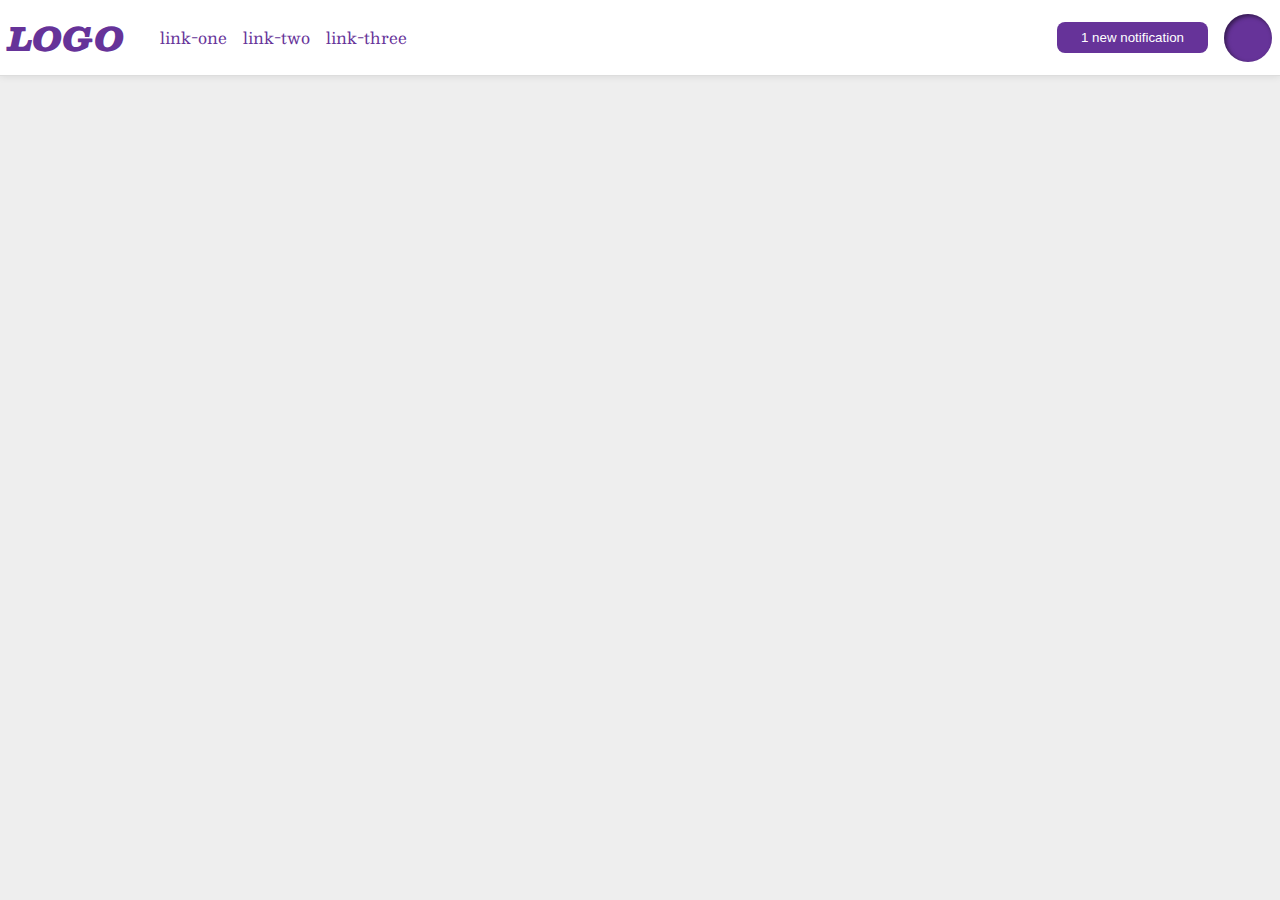
<file: flex/03-flex-header-2/index.html>
<!DOCTYPE html>
<html lang="en">
  <head>
    <meta charset="UTF-8">
    <meta http-equiv="X-UA-Compatible" content="IE=edge">
    <meta name="viewport" content="width=device-width, initial-scale=1.0">
    <title>Flex Header 2</title>
    <link rel="stylesheet" href="style.css">
  </head>
  <body>
    <div class="header">
      <div class="left-side">
        <div class="logo">
          LOGO
        </div>
        <ul class="links">
          <li><a href="https://google.com">link-one</a></li>
          <li><a href="https://google.com">link-two</a></li>
          <li><a href="https://google.com">link-three</a></li>
        </ul>
      </div>
      
      <div class="right-side">
        <button class="notifications">
          1 new notification
        </button>
        <div class="profile-image"></div>
      </div>
      
    </div>
  </body>
</html>
</file>
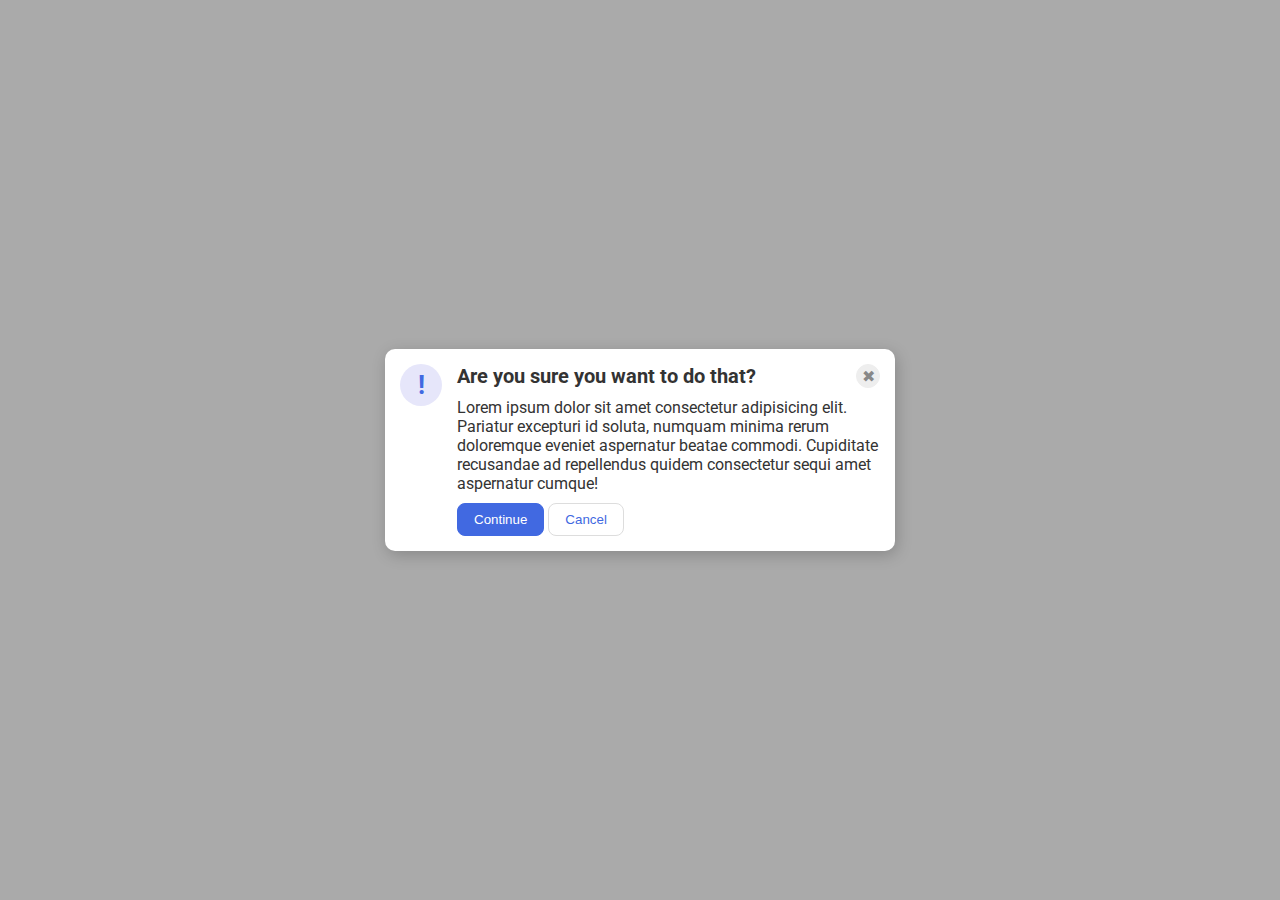
<file: flex/05-flex-modal/index.html>
<!DOCTYPE html>
<html lang="en">
  <head>
    <meta charset="UTF-8">
    <meta http-equiv="X-UA-Compatible" content="IE=edge">
    <meta name="viewport" content="width=device-width, initial-scale=1.0">
    <link rel="stylesheet" href="style.css">
    <title>Modal</title>
  </head>
  <body>
    <div class="modal">
      <div class="icon">!</div>

      <div class="content">
        <div class="header-and-close">
          <div class="header">Are you sure you want to do that?</div>
          <button class="close-button">✖</button>
        </div>

        <div class="text">Lorem ipsum dolor sit amet consectetur adipisicing elit. Pariatur excepturi id soluta, numquam minima rerum doloremque eveniet aspernatur beatae commodi. Cupiditate recusandae ad repellendus quidem consectetur sequi amet aspernatur cumque!</div>
        
        <div class="buttons">
          <button class="continue">Continue</button>
          <button class="cancel">Cancel</button>
        </div>
      </div>
    </div>
  </body>
</html>
</file>
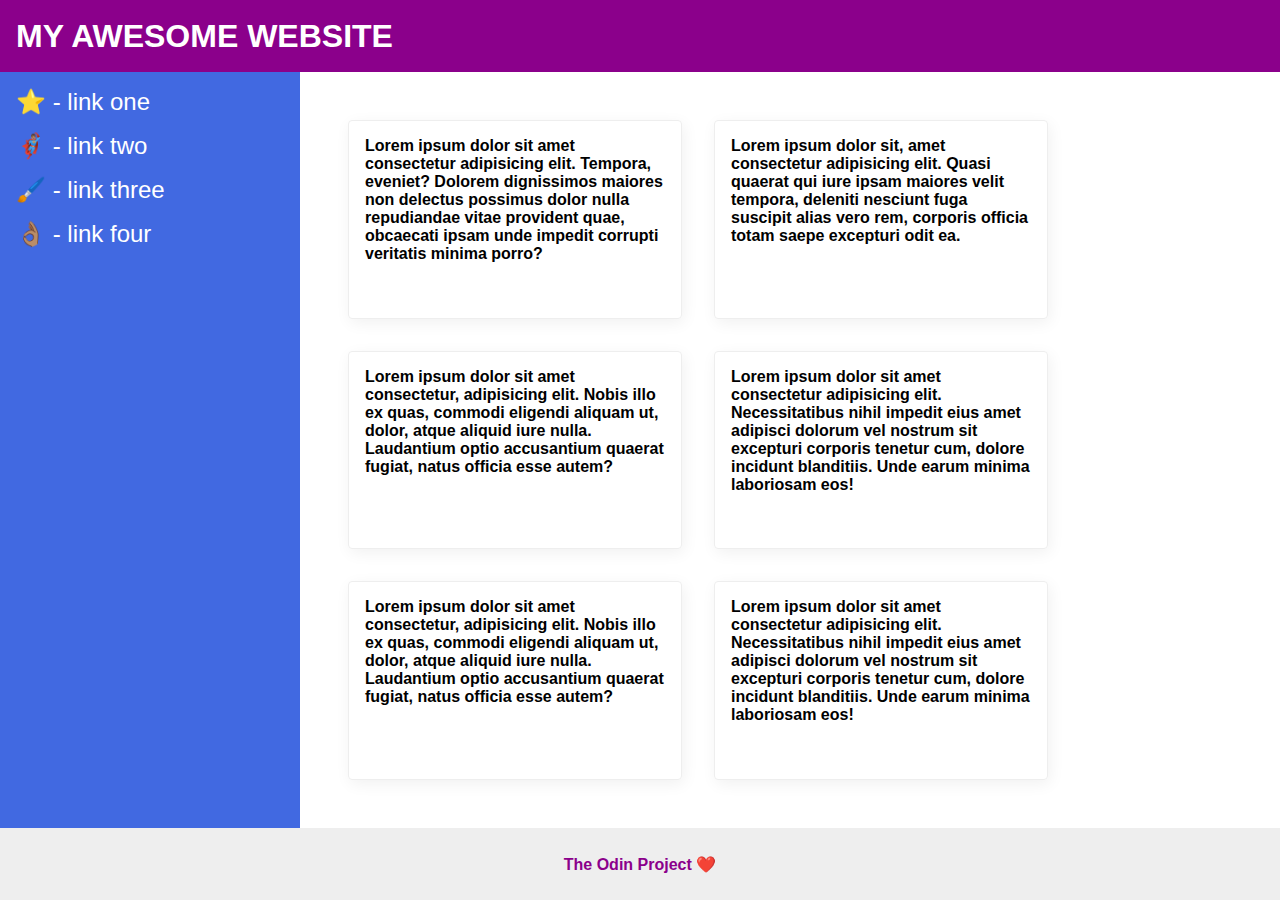
<file: flex/07-flex-layout-2/index.html>
<!DOCTYPE html>
<html lang="en">
  <head>
    <meta charset="UTF-8">
    <meta http-equiv="X-UA-Compatible" content="IE=edge">
    <meta name="viewport" content="width=device-width, initial-scale=1.0">
    <title>The Holy Grail</title>
    <link rel="stylesheet" href="style.css">
  </head>
  <body>
    <div class="header">
      MY AWESOME WEBSITE
    </div>
    
    <div class="content">
      <div class="sidebar">
        <ul>
          <li><a href="#">⭐ - link one</a></li>
          <li><a href="#">🦸🏽‍♂️ - link two</a></li>
          <li><a href="#">🖌️ - link three</a></li>
          <li><a href="#">👌🏽 - link four</a></li>
        </ul>
      </div>
      <div class="cards">
        <div class="card">Lorem ipsum dolor sit amet consectetur adipisicing elit. Tempora, eveniet? Dolorem dignissimos maiores non delectus possimus dolor nulla repudiandae vitae provident quae, obcaecati ipsam unde impedit corrupti veritatis minima porro?</div>
        <div class="card">Lorem ipsum dolor sit, amet consectetur adipisicing elit. Quasi quaerat qui iure ipsam maiores velit tempora, deleniti nesciunt fuga suscipit alias vero rem, corporis officia totam saepe excepturi odit ea.</div>
        <div class="card">Lorem ipsum dolor sit amet consectetur, adipisicing elit. Nobis illo ex quas, commodi eligendi aliquam ut, dolor, atque aliquid iure nulla. Laudantium optio accusantium quaerat fugiat, natus officia esse autem?</div>
        <div class="card">Lorem ipsum dolor sit amet consectetur adipisicing elit. Necessitatibus nihil impedit eius amet adipisci dolorum vel nostrum sit excepturi corporis tenetur cum, dolore incidunt blanditiis. Unde earum minima laboriosam eos!</div>
        <div class="card">Lorem ipsum dolor sit amet consectetur, adipisicing elit. Nobis illo ex quas, commodi eligendi aliquam ut, dolor, atque aliquid iure nulla. Laudantium optio accusantium quaerat fugiat, natus officia esse autem?</div>
        <div class="card">Lorem ipsum dolor sit amet consectetur adipisicing elit. Necessitatibus nihil impedit eius amet adipisci dolorum vel nostrum sit excepturi corporis tenetur cum, dolore incidunt blanditiis. Unde earum minima laboriosam eos!</div>
     </div>
      
    </div>
    <div class="footer">
      The Odin Project ❤️
    </div>
  </body>
</html>
</file>
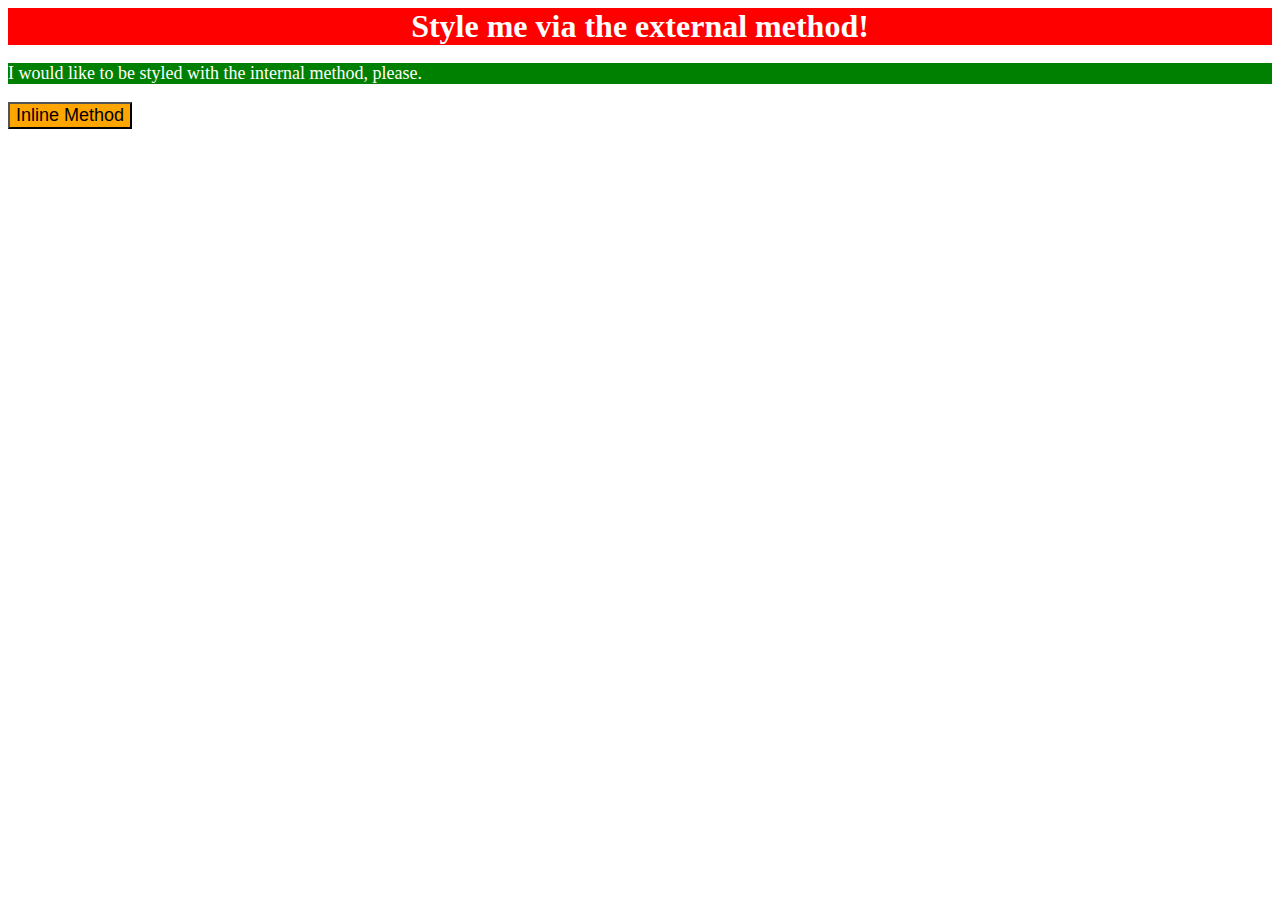
<file: foundations/01-css-methods/index.html>
<!DOCTYPE html>
<html lang="en">
  <head>
    <meta charset="UTF-8">
    <meta http-equiv="X-UA-Compatible" content="IE=edge">
    <meta name="viewport" content="width=device-width, initial-scale=1.0">
    <link rel="stylesheet" href="./style.css">

    <style>
      p {
        background-color: green;
        color: white;
        font-size: 18px;
      }
    </style>
    
    <title>Methods for Adding CSS</title>
  </head>
  <body>
    <div>Style me via the external method!</div>
    <p>I would like to be styled with the internal method, please.</p>
    <button style="background-color: orange; font-size: 18px;">Inline Method</button>
  </body>
</html>
</file>
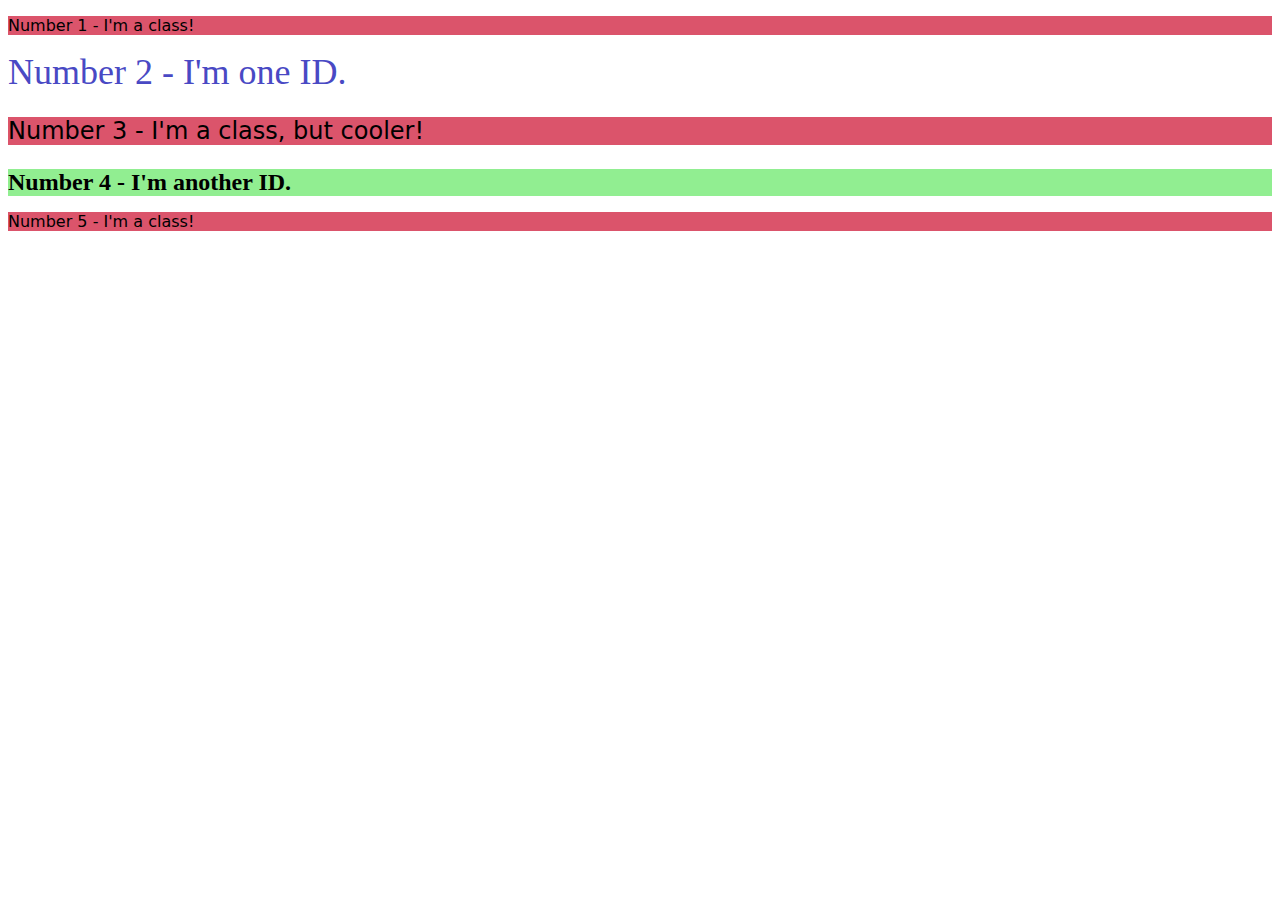
<file: foundations/02-class-id-selectors/index.html>
<!DOCTYPE html>
<html lang="en">
  <head>
    <meta charset="UTF-8">
    <meta http-equiv="X-UA-Compatible" content="IE=edge">
    <meta name="viewport" content="width=device-width, initial-scale=1.0">
    <title>Class and ID Selectors</title>
    <link rel="stylesheet" href="style.css">
  </head>
  <body>
    <p class="odd">Number 1 - I'm a class!</p>
    <div id="number2">Number 2 - I'm one ID.</div>
    <p class="odd number3">Number 3 - I'm a class, but cooler!</p>
    <div id="number4">Number 4 - I'm another ID.</div>
    <p class="odd">Number 5 - I'm a class!</p>
  </body>
</html>
</file>
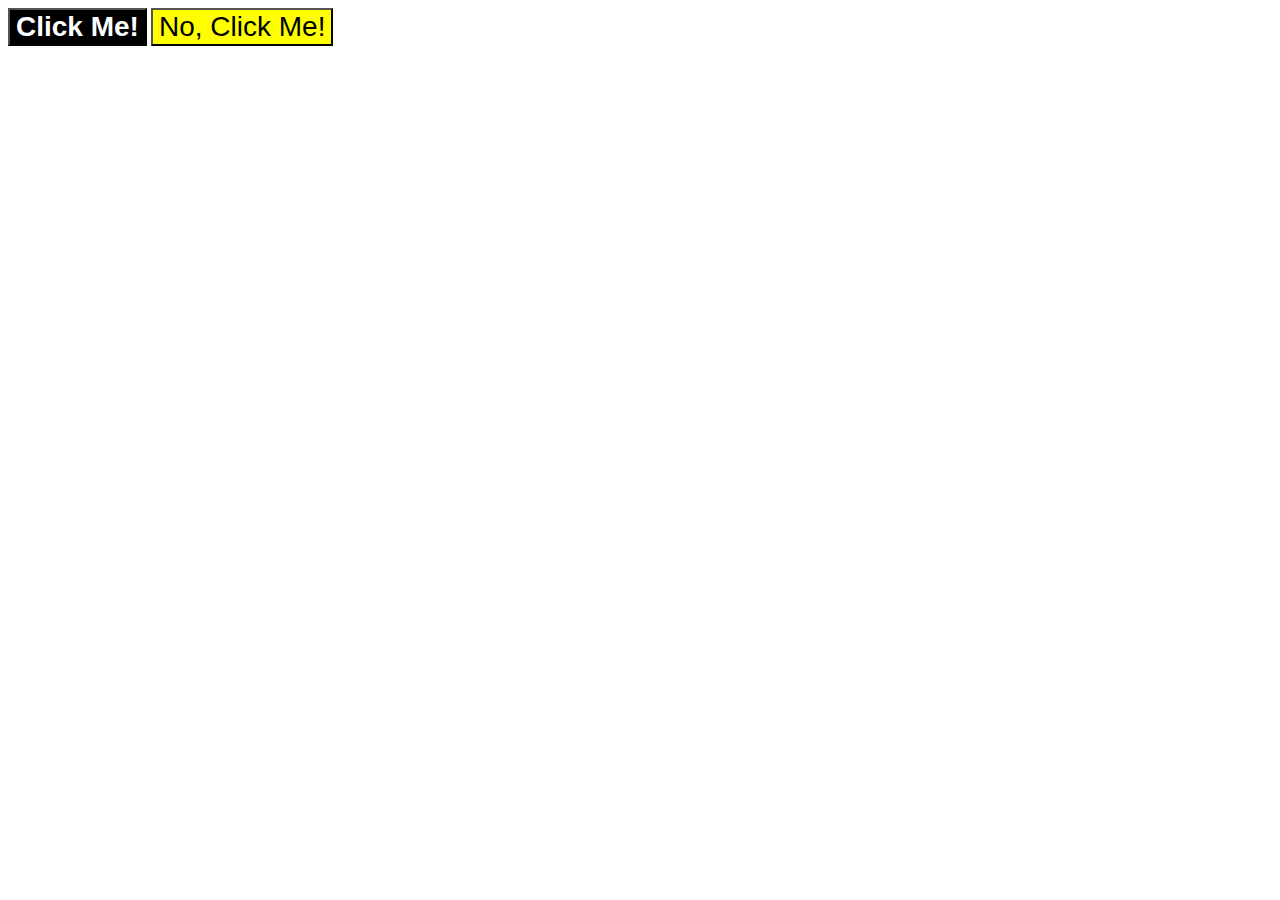
<file: foundations/03-grouping-selectors/index.html>
<!DOCTYPE html>
<html lang="en">
  <head>
    <meta charset="UTF-8">
    <meta http-equiv="X-UA-Compatible" content="IE=edge">
    <meta name="viewport" content="width=device-width, initial-scale=1.0">
    <title>Grouping Selectors</title>
    <link rel="stylesheet" href="style.css">
  </head>
  <body>
    <button class="click1">Click Me!</button>
    <button class="click2">No, Click Me!</button>
  </body>
</html>
</file>
<file: flex/03-flex-header-2/style.css>
/* this is some magical font-importing.  
you'll learn about it later. */
@import url('https://fonts.googleapis.com/css2?family=Besley:ital,wght@0,400;1,900&display=swap');

body {
  margin: 0;
  background: #eee;
  font-family: Besley, serif;
}

.header {
  background: white;
  border-bottom: 1px solid #ddd;
  box-shadow: 0 0 8px rgba(0,0,0,.1);
  display: flex;
  justify-content: space-between;
  align-items: center;
  padding: 8px;
}

.profile-image {
  background: rebeccapurple;
  box-shadow: inset 2px 2px 4px rgba(0,0,0,.5);
  border-radius: 50%;
  width: 48px;
  height: 48px;
}

.logo {
  color: rebeccapurple;
  font-size: 32px;
  font-weight: 900;
  font-style: italic;
}

button {
  border: none;
  border-radius: 8px;
  background: rebeccapurple;
  color: white;
  padding: 8px 24px;
}

a {
  /* this removes the line under our links */
  text-decoration: none;
  color: rebeccapurple;
}

ul {
  list-style-type: none;
  display: flex;
  padding-left: 20px;
  gap: 16px;
}

.left-side, .right-side {
  display: flex;
  align-items: center;
  gap: 16px;
}
</file>
<file: flex/05-flex-modal/style.css>
@import url('https://fonts.googleapis.com/css2?family=Roboto:wght@400;700&display=swap');

html, body {
  height: 100%;
}

body {
  font-family: Roboto, sans-serif;
  margin: 0;
  background: #aaa;
  color: #333;
  /* I'll give you this one for free lol */
  display: flex;
  align-items: center;
  justify-content: center;
}

.modal {
  background: white;
  width: 480px;
  border-radius: 10px;
  box-shadow: 2px 4px 16px rgba(0,0,0,.2);
  display: flex;
  padding: 15px;
}

.icon {
  color: royalblue;
  font-size: 26px;
  font-weight: 700;
  background: lavender;
  width: 42px;
  height: 42px;
  border-radius: 50%;
  display: flex;
  align-items: center;
  justify-content: center;
  flex-shrink: 0;
  margin-right: 15px;
}

.close-button {
  background: #eee;
  border-radius: 50%;
  color: #888;
  font-weight: 400;
  font-size: 16px;
  height: 24px;
  width: 24px;
  display: flex;
  align-items: center;
  justify-content: center;
  border: 1px solid #eee;
  padding: 0;
}

button {
  cursor: pointer;
  padding: 8px 16px;
  border-radius: 8px;
}

button.continue {
  background: royalblue;
  border: 1px solid royalblue;
  color: white;
}

button.cancel {
  background: white;
  border: 1px solid #ddd;
  color: royalblue;
}

.header-and-close {
  display: flex;
  justify-content: space-between;
}

.header {
  font-weight: bold;
  font-size: 20px;
}

.content {
  display: flex;
  flex-direction: column;
  gap: 10px;
}
</file>
<file: flex/07-flex-layout-2/style.css>
body {
  font-family: -apple-system, BlinkMacSystemFont, 'Segoe UI', Roboto, Oxygen, Ubuntu, Cantarell, 'Open Sans', 'Helvetica Neue', sans-serif;
  margin: 0;
  min-height: 100vh;
  display: flex;
  flex-direction: column;
  justify-content: space-between;
}

.header {
  height: 72px;
  background: darkmagenta;
  color: white;
  font-size: 32px;
  font-weight: 900;
  display: flex;
  align-items: center;
  padding-left: 16px;
}

.footer {
  height: 72px;
  background: #eee;
  color: darkmagenta;
  display: flex;
  align-items: center;
  justify-content: center;
  font-weight: 600;
}

.sidebar {
  width: 300px;
  background: royalblue;
  box-sizing: border-box;
  flex-shrink: 0;
  padding: 16px;
}

.card {
  border: 1px solid #eee;
  box-shadow: 2px 4px 16px rgba(0,0,0,.06);
  border-radius: 4px;
  width: 300px;
  padding: 16px;
  font-weight: 600;
}

.content {
  display: flex;
  flex: 1;
}

ul {
  list-style: none;
  padding: 0;
  font-size: 24px;
  margin: 0;
}

li {
  margin-bottom: 16px;
}

a {
  text-decoration: none;
  color: white;
}

.cards {
  padding: 48px;
  display: flex;
  gap: 32px;
  flex-wrap: wrap;
}
</file>
<file: foundations/01-css-methods/style.css>
div {
    background-color: red;
    color: white;
    font-size: 32px;
    text-align: center;
    font-weight: bold;
}
</file>
<file: foundations/02-class-id-selectors/style.css>
.odd {
    background-color: rgb(219, 84, 107);
    font-family: Verdana, "DejaVu Sans", sans-serif;
}

#number2 {
    color: rgb(73, 73, 196);
    font-size: 36px;
}

.odd.number3 {
    font-size: 24px;
}

#number4 {
    background-color: hsl(120, 73%, 75%);
    font-size: 24px;
    font-weight: bold;
}
</file>
<file: foundations/03-grouping-selectors/style.css>
.click1 {
    background-color: black;
    color: #ffffff;
    font-weight: bold;
}

.click2 {
    background-color: yellow;
}

button {
    font-size: 28px;
    font-family: Helvetica, "Times New Roman", sans-serif;
}
</file>
